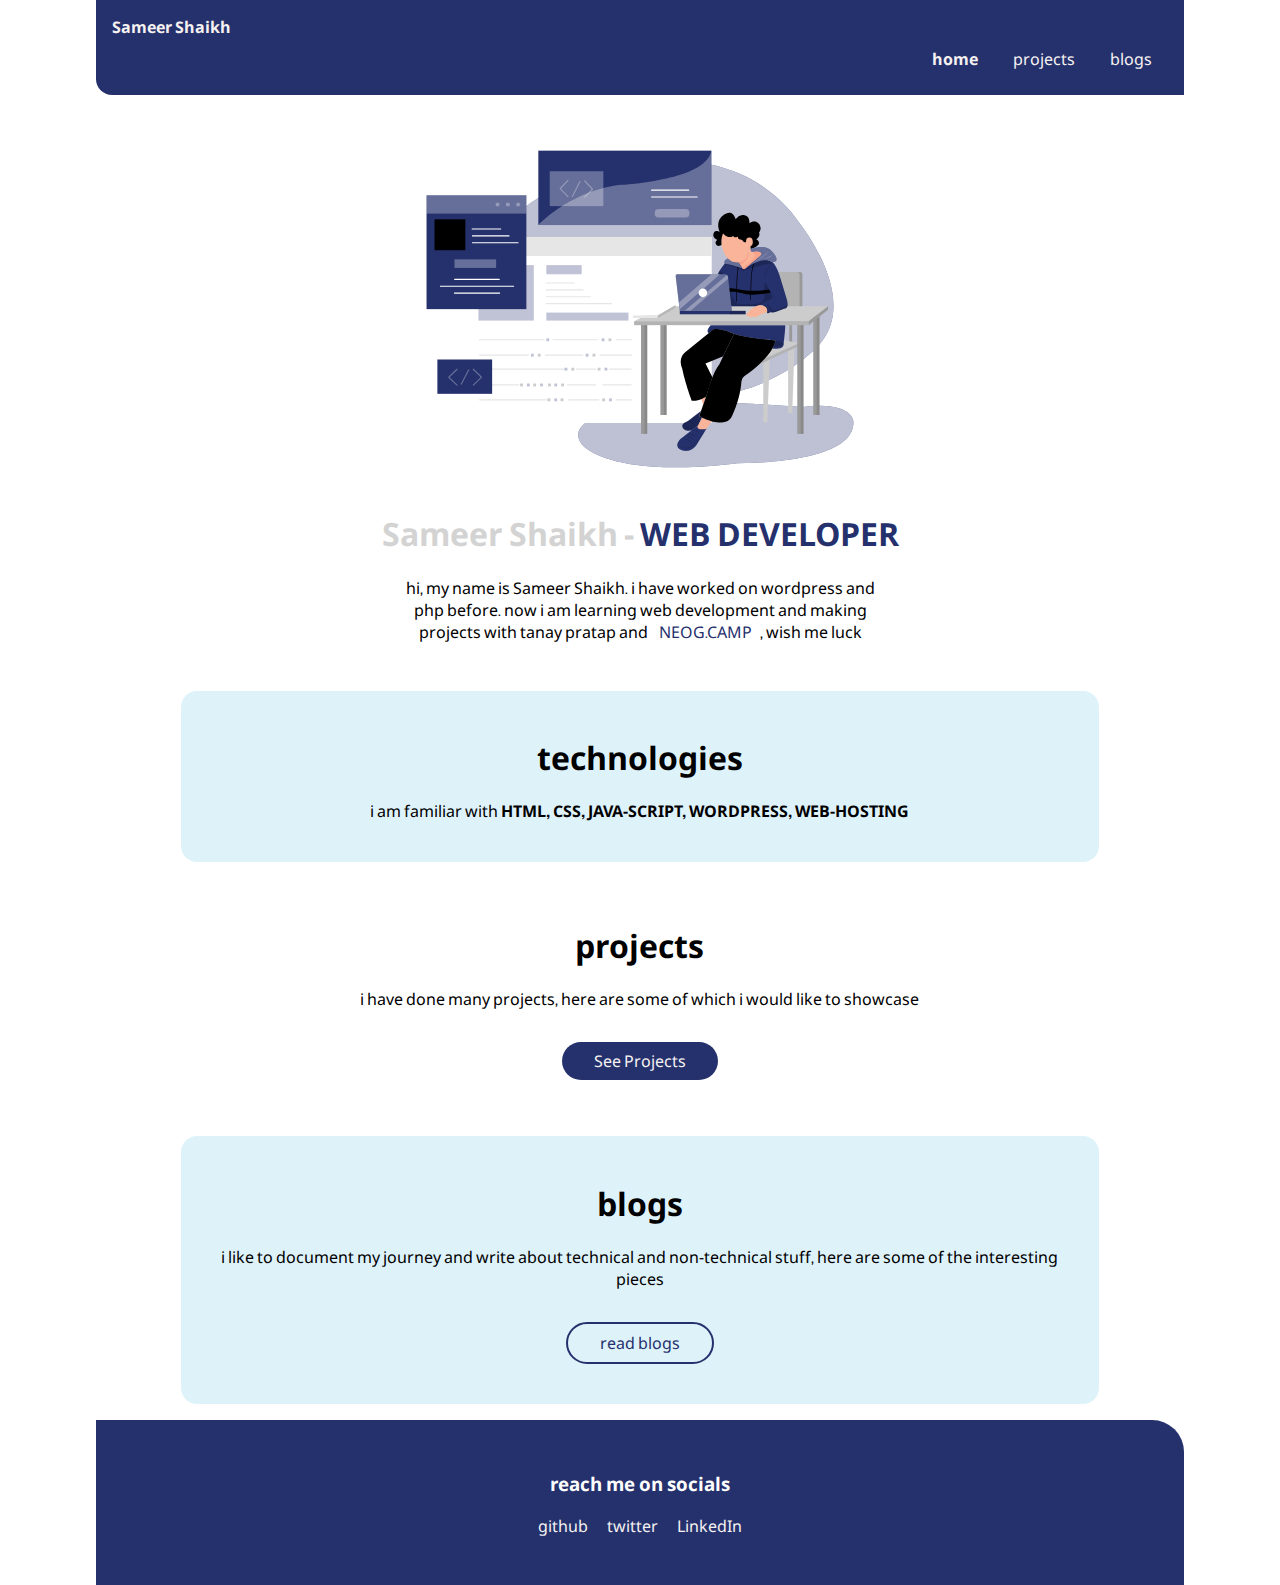
<file: index.html>
<!DOCTYPE html>
<html>

<head>
  <meta charset="utf-8">
  <meta name="viewport" content="width=device-width">
  <title>Sameer | portfolio | Home</title>
  <link href="style.css" rel="stylesheet" type="text/css" />
</head>

<body>


  <!-- navigation-->


  <nav class="navigation container">
    <div class="nav-brand">Sameer
      Shaikh</div>
    <ul class="link">
      <li class="list-inline link-active">
        <a class="link" href="/">home</a>
      </li>
      <li class="list-inline">
        <a class="link" href="/projects.html">projects</a>
      </li>
      <li class="list-inline">
        <a class="link" href="/blogs.html">blogs</a>
      </li>
    </ul>
  </nav>


  <!-- hero image and header section -->

  <header class="hero">
    <img class="hero-img" src="images/hero.svg" />
    <h1 class="hero-heading"> Sameer Shaikh - <span class="hero-highlight-text">WEB DEVELOPER</span></h1>
    <P class="hero-discription">hi, my name is Sameer Shaikh. i have worked on wordpress and php before. now i am
      learning web development and making projects with tanay pratap and <a class="link hero-highlight-text"
        href=www.neog.camp> NEOG.CAMP</a>, wish me luck</P>
  </header>

  <!-- section first -->

  <section class="container container-center section off-white">
    <h1>technologies</h1>
    <p>i am familiar with <span class="text-highlight"> HTML, CSS, JAVA-SCRIPT, WORDPRESS, WEB-HOSTING</span></p>
  </section>

  <!-- section second -->

  <section class="section container container-center">
    <H1>projects</H1>
    <P>i have done many projects, here are some of which i would like to showcase</P>
    <a class="link link-primary" href="\projects">See Projects</a>
  </section>

  <!-- section third -->


  <section class="container container-center section off-white">
    <h1>blogs</h1>
    <p>i like to document my journey and write about technical and non-technical stuff, here are some of the interesting
      pieces </p>
    <a class="link link-secondary" href="\blog">read blogs</a>
  </section>

  <!-- footer-->

  <footer class="footer">

    <h3>
      reach me on socials
    </h3>
    <ul>
      <li>
        <a class="link" href="https://github.com/sameer-shaikhdev"> github</a>
      </li>
      <li>
        <a class="link" href="www.twitter.com">
          twitter</a>
      </li>
      <li>
        <a class="link" href="www.linkedin.com">
          LinkedIn</a>
      </li>
    </ul>
  </footer>


</body>

</html>
</file>
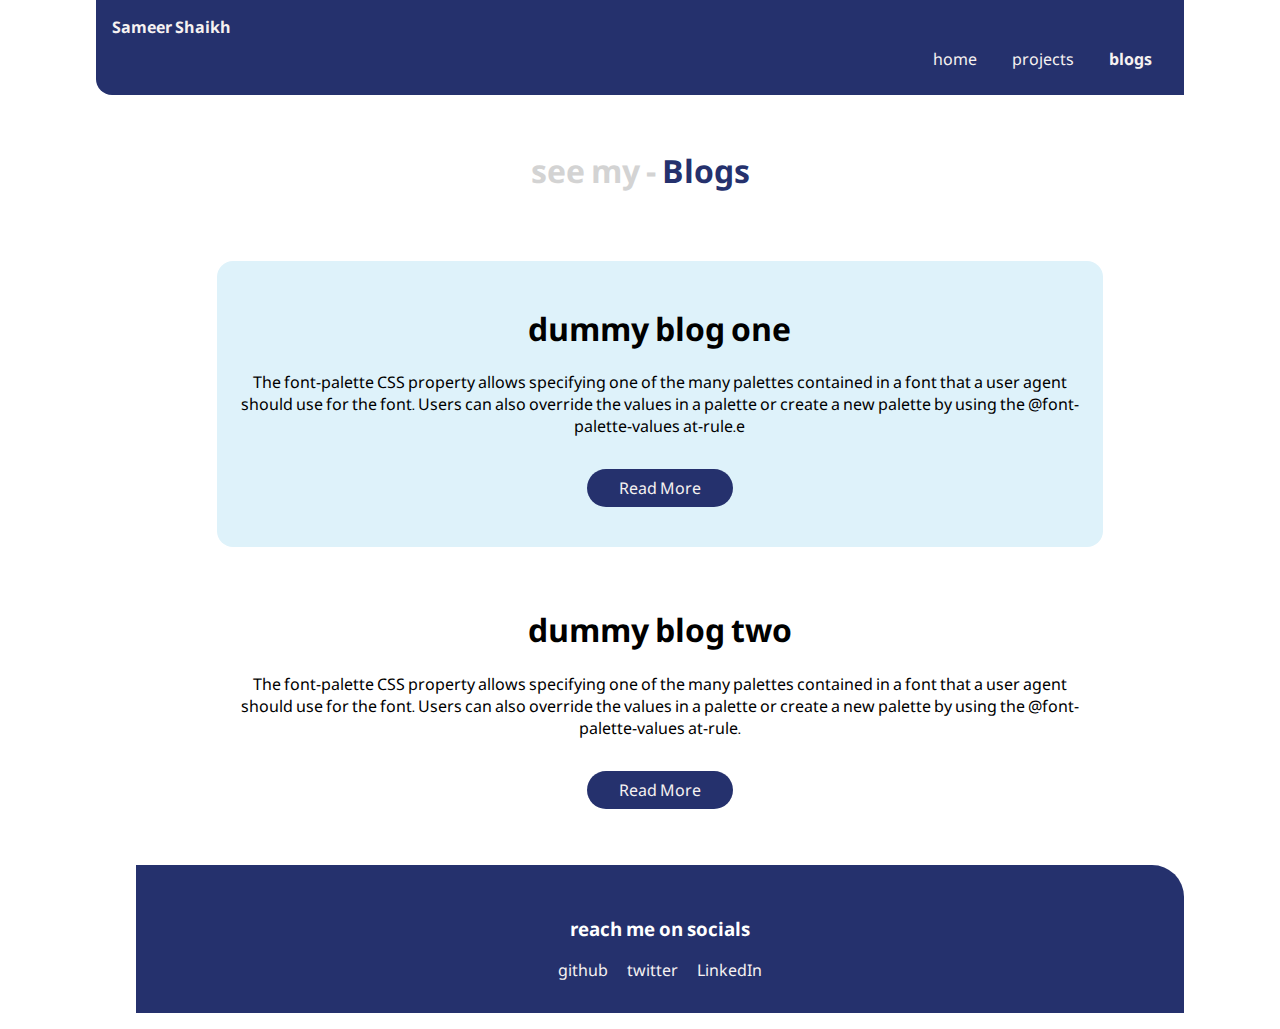
<file: blogs.html>
<!DOCTYPE html>
<html>

<head>
  <meta charset="utf-8">
  <meta name="viewport" content="width=device-width">
  <title>Sameer | blogs</title>
  <link href="style.css" rel="stylesheet" type="text/css" />
</head>

<body>


  <!-- navigation-->


  <nav class="navigation container">
    <div class="nav-brand">Sameer
      Shaikh</div>
    <ul class="link">
      <li class="list-inline">
        <a class="link" href="/">home</a>
      </li>
      <li class="list-inline ">
        <a class="link" href="/projects.html">projects</a>
      </li>
      <li class="list-inline  link-active">
        <a class="link" href="/blogs.html">blogs</a>
      </li>
    </ul>
  </nav>


  <!-- hero image and header section -->

  <header class="hero">

    <h1 class="hero-heading"> see my - <span class="hero-highlight-text">Blogs</span></h1>
  </header>

  <!-- PROJECT first -->
  <ul class="list-non-bullet">
    <li>
      <section class="container container-center section off-white">
        <h1>dummy blog one</h1>
        <p>The font-palette CSS property allows specifying one of the many palettes contained in a font that a user
          agent should use for the font. Users can also override the values in a palette or create a new palette by
          using the @font-palette-values at-rule.e</p>
        <a class="link link-primary" href="\">Read More</a>

      </section>
    </li>

    <!-- section second -->
    <li>
      <section class="section container container-center">
        <H1>dummy blog two</H1>
        <P>The font-palette CSS property allows specifying one of the many palettes contained in a font that a user
          agent should use for the font. Users can also override the values in a palette or create a new palette by
          using the @font-palette-values at-rule.</P>
        <a class="link link-primary" href="\projects">Read More </a>

      </section>
    </li>

    <!-- footer-->

    <footer class="footer">

      <h3>
        reach me on socials
      </h3>
      <ul>
        <li>
          <a class="link" href="https://github.com/sameer-shaikhdev"> github</a>
        </li>
        <li>
          <a class="link" href="www.twitter.com">
            twitter</a>
        </li>
        <li>
          <a class="link" href="www.linkedin.com">
            LinkedIn</a>
        </li>
      </ul>
    </footer>


</body>

</html>
</file>
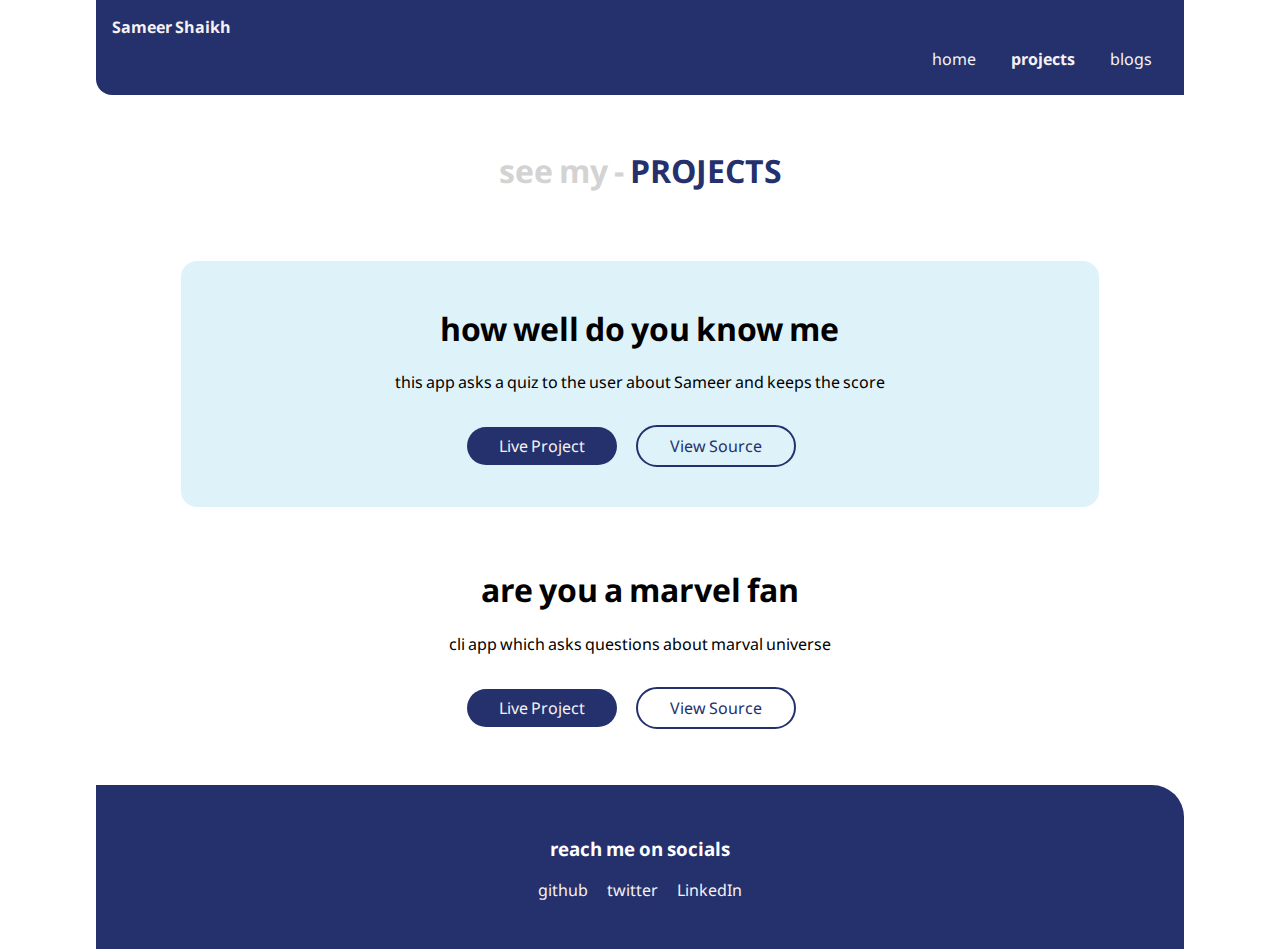
<file: projects.html>
<!DOCTYPE html>
<html>

<head>
  <meta charset="utf-8">
  <meta name="viewport" content="width=device-width">
  <title>Sameer | projects</title>
  <link href="style.css" rel="stylesheet" type="text/css" />
</head>

<body>


  <!-- navigation-->


  <nav class="navigation container">
    <div class="nav-brand">Sameer
      Shaikh</div>
    <ul class="link">
      <li class="list-inline">
        <a class="link" href="/">home</a>
      </li>
      <li class="list-inline  link-active">
        <a class="link" href="/projects.html">projects</a>
      </li>
      <li class="list-inline">
        <a class="link" href="/blogs.html">blogs</a>
      </li>
    </ul>
  </nav>


  <!-- hero image and header section -->

  <header class="hero">

    <h1 class="hero-heading"> see my - <span class="hero-highlight-text">PROJECTS</span></h1>
  </header>

  <!-- PROJECT first -->

  <section class="container container-center section off-white">
    <h1>how well do you know me</h1>
    <p>this app asks a quiz to the user about Sameer and keeps the score</p>
    <a class="link link-primary" href="\">Live Project</a>
    <a class="link link-secondary" href="\projects">View Source</a>
  </section>

  <!-- section second -->

  <section class="section container container-center">
    <H1>are you a marvel fan</H1>
    <P>cli app which asks questions about marval universe</P>
    <a class="link link-primary" href="\projects">Live Project </a>
    <a class="link link-secondary" href="\projects">View Source</a>
  </section>


  <!-- footer-->

  <footer class="footer">

    <h3>
      reach me on socials
    </h3>
    <ul>
      <li>
        <a class="link" href="https://github.com/sameer-shaikhdev"> github</a>
      </li>
      <li>
        <a class="link" href="www.twitter.com">
          twitter</a>
      </li>
      <li>
        <a class="link" href="www.linkedin.com">
          LinkedIn</a>
      </li>
    </ul>
  </footer>


</body>

</html>
</file>
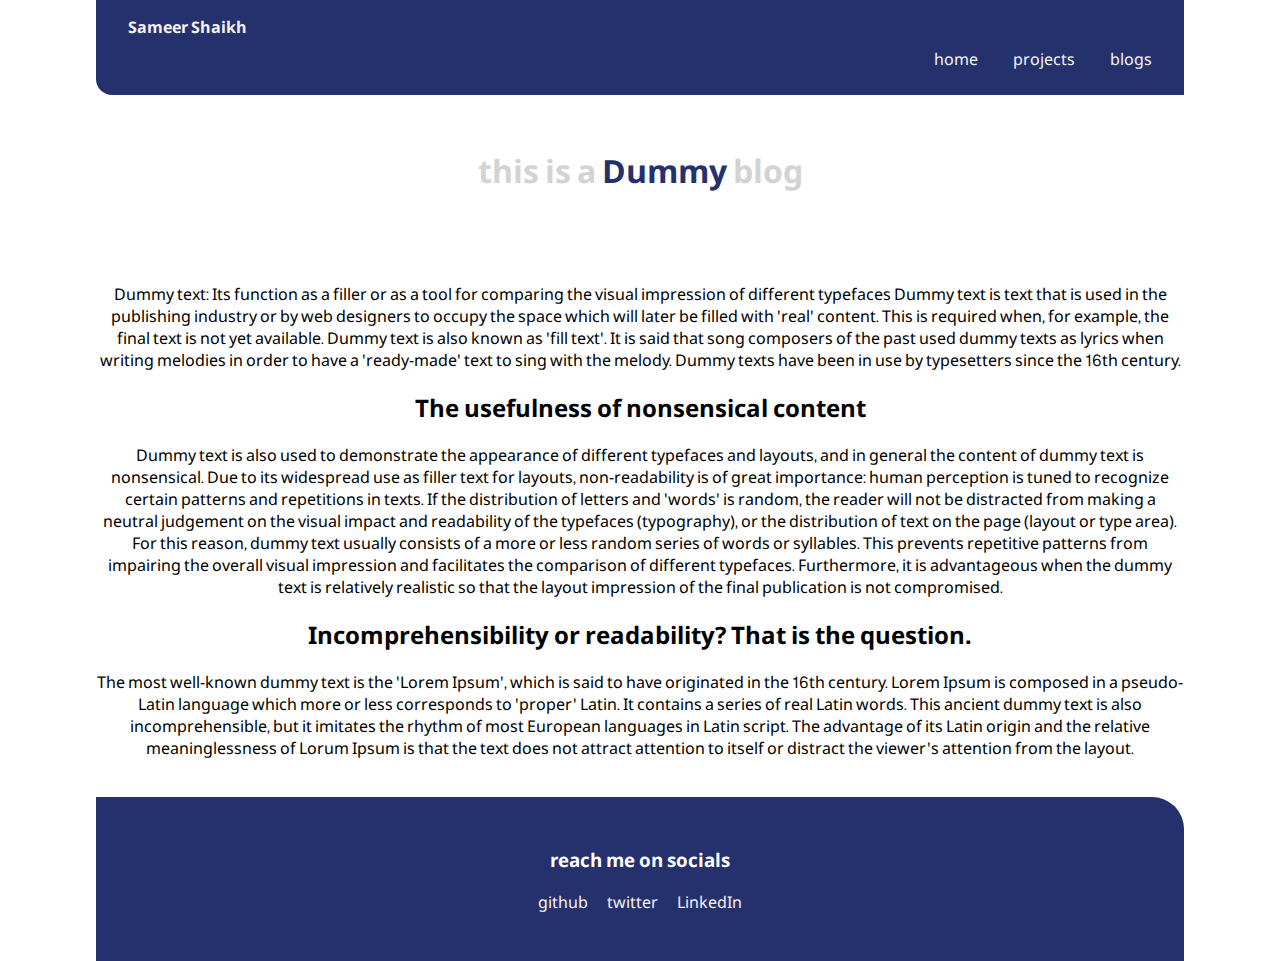
<file: blogs/dummyblogone.html>
<!DOCTYPE html>
<html>

<head>
  <meta charset="utf-8">
  <meta name="viewport" content="width=device-width">
  <title>Sameer | blogOne</title>
  <link href="/style.css" rel="stylesheet" type="text/css" />
</head>

<body>


  <!-- navigation-->


  <nav class="navigation container">
    <div class="nav-brand"><a class="link" href="/">Sameer
        Shaikh</a></div>
    <ul class="link">
      <li class="list-inline">
        <a class="link" href="/">home</a>
      </li>
      <li class="list-inline ">
        <a class="link" href="/projects.html">projects</a>
      </li>
      <li class="list-inline ">
        <a class="link" href="/blogs.html">blogs</a>
      </li>
    </ul>
  </nav>



  <!-- hero image and header section -->

  <header class="hero">

    <h1 class="hero-heading"> this is a <span class="hero-highlight-text">Dummy</span> blog</h1>
  </header>

  <!-- dummy content for the blog-->


  
  <artical class="blog-showcase container-center container section">
    <p> Dummy text: Its function as a filler or as a tool for comparing the visual impression of different typefaces
      Dummy text is text that is used in the publishing industry or by web designers to occupy the space which will
      later be filled with 'real' content. This is required when, for example, the final text is not yet available.
      Dummy text is also known as 'fill text'. It is said that song composers of the past used dummy texts as lyrics
      when writing melodies in order to have a 'ready-made' text to sing with the melody. Dummy texts have been in use
      by typesetters since the 16th century.</p>

    <h2>The usefulness of nonsensical content</h2>

    <p>Dummy text is also used to demonstrate the appearance of different typefaces and layouts, and in general the
      content of dummy text is nonsensical. Due to its widespread use as filler text for layouts, non-readability is of
      great importance: human perception is tuned to recognize certain patterns and repetitions in texts. If the
      distribution of letters and 'words' is random, the reader will not be distracted from making a neutral judgement
      on the visual impact and readability of the typefaces (typography), or the distribution of text on the page
      (layout or type area). For this reason, dummy text usually consists of a more or less random series of words or
      syllables. This prevents repetitive patterns from impairing the overall visual impression and facilitates the
      comparison of different typefaces. Furthermore, it is advantageous when the dummy text is relatively realistic so
      that the layout impression of the final publication is not compromised.</p>
    <h2>Incomprehensibility or readability? That is the question.</h2>
    <p>The most well-known dummy text is the 'Lorem Ipsum', which is said to have originated in the 16th century. Lorem
      Ipsum is composed in a pseudo-Latin language which more or less corresponds to 'proper' Latin. It contains a
      series of real Latin words. This ancient dummy text is also incomprehensible, but it imitates the rhythm of most
      European languages in Latin script. The advantage of its Latin origin and the relative meaninglessness of Lorum
      Ipsum is that the text does not attract attention to itself or distract the viewer's attention from the layout.
    </p>
  </artical>


  <!-- footer-->

  <footer class="footer">

    <h3>
      reach me on socials
    </h3>
    <ul>
      <li>
        <a class="link" href="https://github.com/sameer-shaikhdev"> github</a>
      </li>
      <li>
        <a class="link" href="www.twitter.com">
          twitter</a>
      </li>
      <li>
        <a class="link" href="www.linkedin.com">
          LinkedIn</a>
      </li>
    </ul>
  </footer>


</body>

</html>
</file>
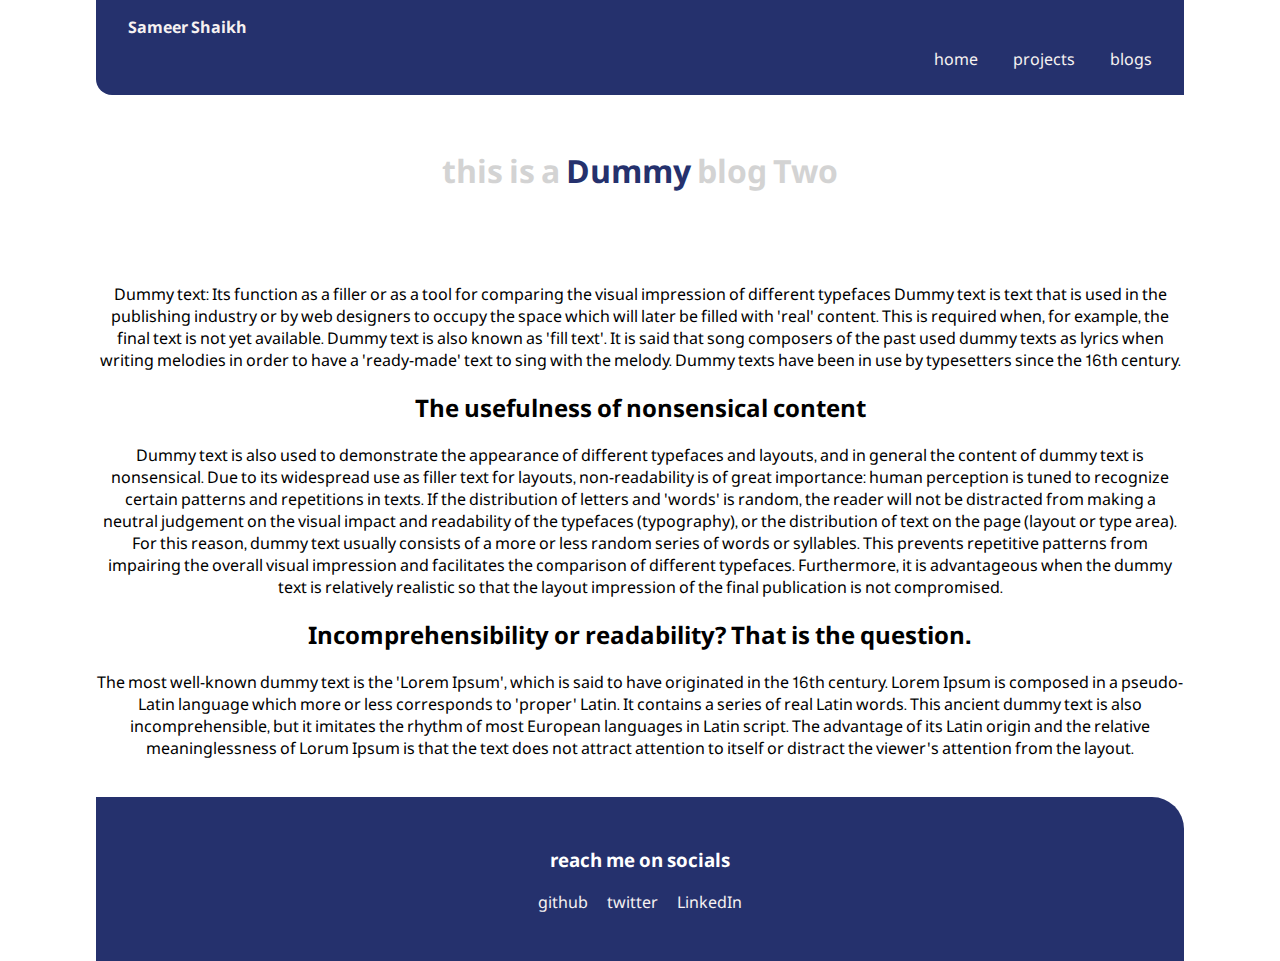
<file: blogs/dummyblogtwo.html>
<!DOCTYPE html>
<html>

<head>
  <meta charset="utf-8">
  <meta name="viewport" content="width=device-width">
  <title>Sameer | blogTwo</title>
  <link href="/style.css" rel="stylesheet" type="text/css" />
</head>

<body>


  <!-- navigation-->


  <nav class="navigation container">
    <div class="nav-brand"><a class="link" href="/">Sameer
        Shaikh</a></div>
    <ul class="link">
      <li class="list-inline">
        <a class="link" href="/">home</a>
      </li>
      <li class="list-inline ">
        <a class="link" href="/projects.html">projects</a>
      </li>
      <li class="list-inline ">
        <a class="link" href="/blogs.html">blogs</a>
      </li>
    </ul>
  </nav>



  <!-- hero image and header section -->

  <header class="hero">

    <h1 class="hero-heading"> this is a <span class="hero-highlight-text">Dummy</span> blog Two</h1>
  </header>

  <!-- dummy content for the blog -->

  <artical class="blog-showcase container-center container section">
    <p> Dummy text: Its function as a filler or as a tool for comparing the visual impression of different typefaces
      Dummy text is text that is used in the publishing industry or by web designers to occupy the space which will
      later be filled with 'real' content. This is required when, for example, the final text is not yet available.
      Dummy text is also known as 'fill text'. It is said that song composers of the past used dummy texts as lyrics
      when writing melodies in order to have a 'ready-made' text to sing with the melody. Dummy texts have been in use
      by typesetters since the 16th century.</p>

    <h2>The usefulness of nonsensical content</h2>

    <p>Dummy text is also used to demonstrate the appearance of different typefaces and layouts, and in general the
      content of dummy text is nonsensical. Due to its widespread use as filler text for layouts, non-readability is of
      great importance: human perception is tuned to recognize certain patterns and repetitions in texts. If the
      distribution of letters and 'words' is random, the reader will not be distracted from making a neutral judgement
      on the visual impact and readability of the typefaces (typography), or the distribution of text on the page
      (layout or type area). For this reason, dummy text usually consists of a more or less random series of words or
      syllables. This prevents repetitive patterns from impairing the overall visual impression and facilitates the
      comparison of different typefaces. Furthermore, it is advantageous when the dummy text is relatively realistic so
      that the layout impression of the final publication is not compromised.</p>
    <h2>Incomprehensibility or readability? That is the question.</h2>
    <p>The most well-known dummy text is the 'Lorem Ipsum', which is said to have originated in the 16th century. Lorem
      Ipsum is composed in a pseudo-Latin language which more or less corresponds to 'proper' Latin. It contains a
      series of real Latin words. This ancient dummy text is also incomprehensible, but it imitates the rhythm of most
      European languages in Latin script. The advantage of its Latin origin and the relative meaninglessness of Lorum
      Ipsum is that the text does not attract attention to itself or distract the viewer's attention from the layout.
    </p>
  </artical>


  <!-- footer-->

  <footer class="footer">

    <h3>
      reach me on socials
    </h3>
    <ul>
      <li>
        <a class="link" href="https://github.com/sameer-shaikhdev"> github</a>
      </li>
      <li>
        <a class="link" href="www.twitter.com">
          twitter</a>
      </li>
      <li>
        <a class="link" href="www.linkedin.com">
          LinkedIn</a>
      </li>
    </ul>
  </footer>


</body>

</html>
</file>
<file: style.css>
@import url('https://fonts.googleapis.com/css2?family=Noto+Sans+Nag+Mundari:wght@400;700&display=swap');


  :root {
    --primary-color: #25316D;
    --dark-gray: #d3d3d3;
    --off-white: #def2fa;
    --link-font: #F6F1F1;

  }

  body {

    font-family: 'Noto Sans Nag Mundari', sans-serif;

    margin: 0px auto;
    max-width: 85%;

  }



  hr {
    margin: 2rem 0rem;
  }

  /*--containers--*/
  .container {
    padding-left: 1rem;
    padding-right: 1rem;

  }

  .container-center {

    max-width: 80%;
    margin: auto;

  }


  .link {
    text-decoration: none;
    margin: 0.5rem 0.5rem;
    color: var(--link-font);
  }

  .link-primary {
    background-color: var(--primary-color);
    padding: 0.5rem 2rem;
    border-radius: 2rem;
    color: var(--link-font);
    text-decoration: none;
    max-width: 140px;
    margin: 1rem auto;
    display: inline-block;

  }

  .link-secondary {
    border: 2px solid var(--primary-color);
    color: var(--primary-color);
    border-radius: 2rem;
    padding: 0.5rem 2rem;
    text-decoration: none;
    max-width: 140px;
    margin: 1rem;
    display: inline-block;
  }

  /* lists */

  .list-non-bullet {
    list-style: none;
  }

  .list-inline {
    display: inline;

  }

  /* navigation */

  .navigation {
    background-color: var(--primary-color);
    color: var(--link-font);
    font-size: 1rem;

    padding: 1rem 0rem;
    border-bottom-left-radius: 1rem;
  }

  .nav-brand {
    padding: 0rem 1rem;
    font-weight: bold;
  }

  .navigation .link {
    text-align: right;
    margin: 0.6rem 1rem;
  }

  .navigation .link-active {
    font-weight: bold;
  }

  /* header */

  .hero {
    padding: 2rem;

  }

  .hero .hero-img {
    max-width: 45%;
    display: block;
    margin: auto;

  }

  .hero .hero-heading {
    color: var(--dark-gray);
    text-align: center;
  }

  .hero .hero-highlight-text {
    color: var(--primary-color);
  }

  .hero .hero-discription {
    max-width: 500px;
    text-align: center;
    margin: auto;
  }


  .section {
    padding: 1.5rem;
    margin: 1rem auto;
    text-align: center;
    border-radius: 1rem;
  }

  .section h1 {
    text-align: center;
    text-weight: strong;

  }

  .off-white {
    background-color: var(--off-white);
  }


  .text-highlight {
    font-weight: bold;

  }



  .footer {
    background-color: var(--primary-color);
    text-align: center;
    padding: 2rem 1rem;
    color: white;
    border-top-right-radius: 2rem;

  }

  .footer ul {
    padding-inline-start: 0px;
  }

  .footer li {
    display: inline
  }

  .footer-header {
    padding-inline-start: 0px;
    font-size: bold;
  }
</file>
